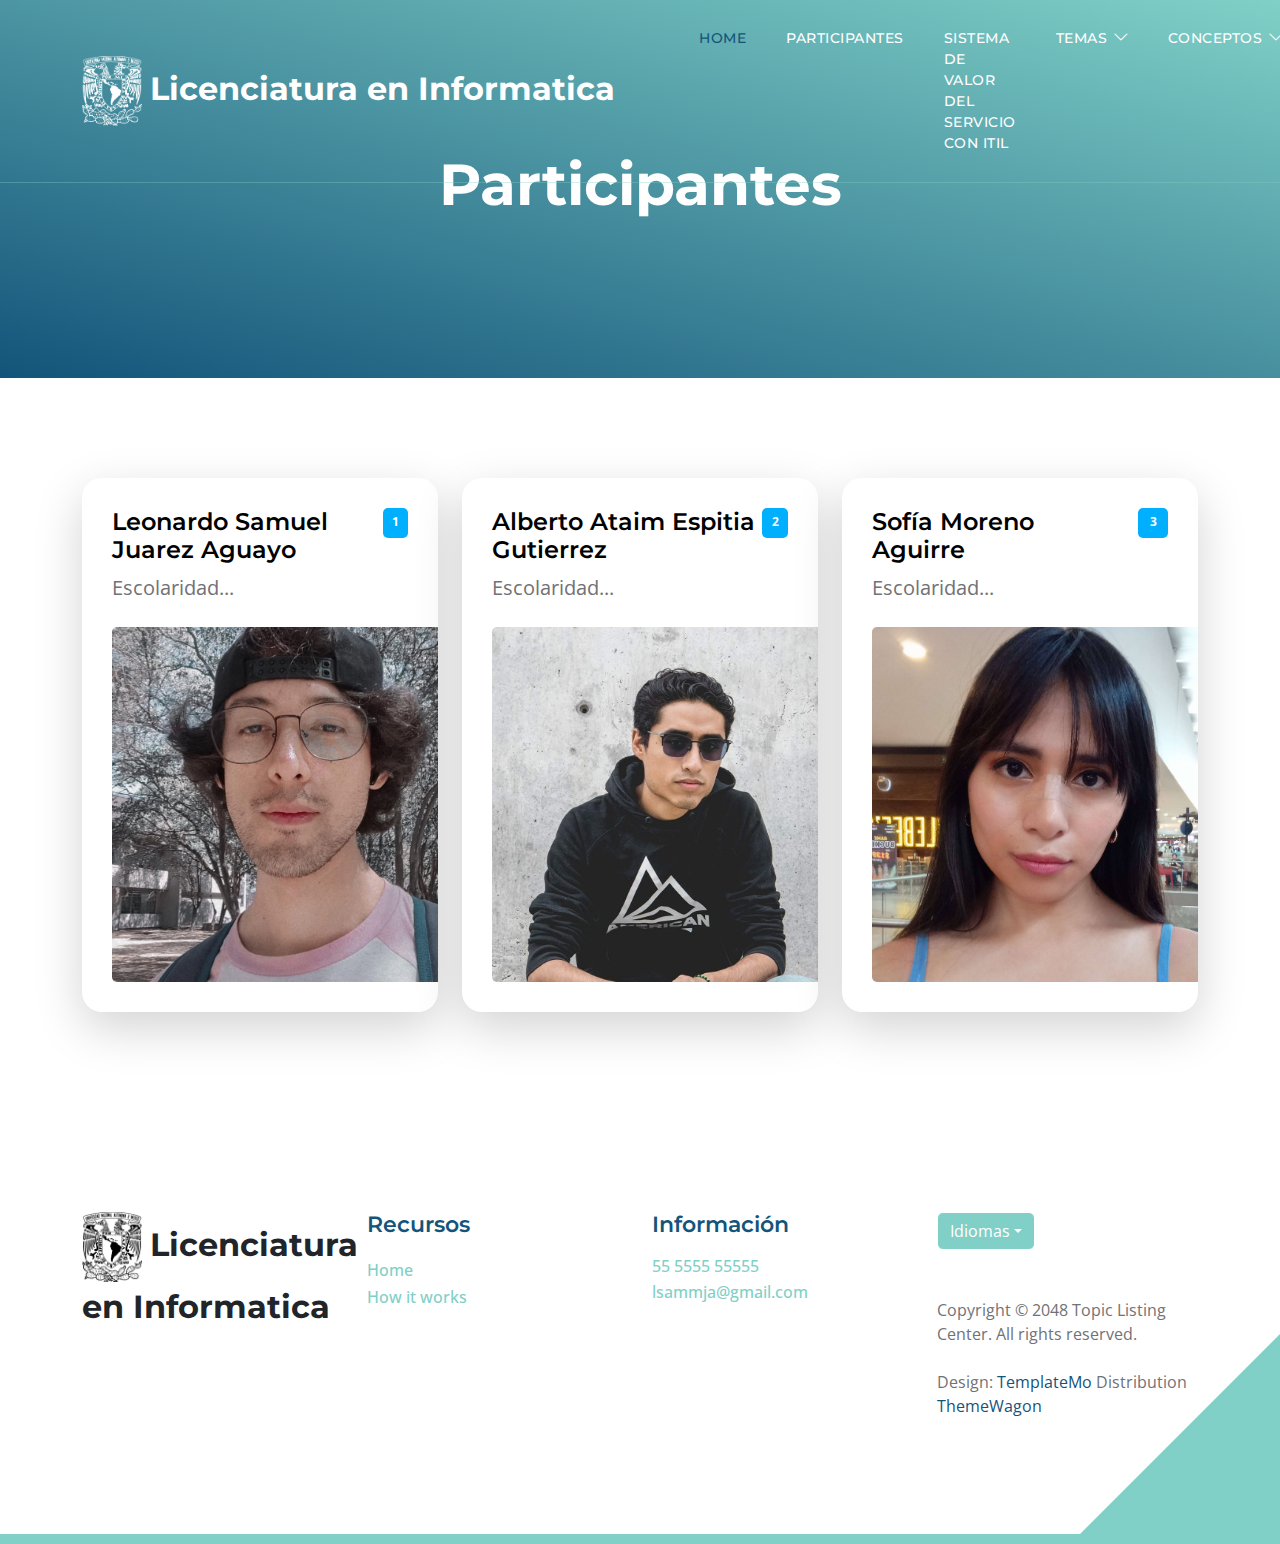
<file: ProyectoFase4/src/index.html>
<!doctype html>
<html lang="es">
    <head>
        <meta charset="utf-8">
        <meta name="viewport" content="width=device-width, initial-scale=1">

        <meta name="description" content="">
        <meta name="author" content="">

        <title>Seminario de Servicios</title>

        <!-- CSS FILES -->        
        <link rel="preconnect" href="https://fonts.googleapis.com">
        
        <link rel="preconnect" href="https://fonts.gstatic.com" crossorigin>

        <link href="https://fonts.googleapis.com/css2?family=Montserrat:wght@500;600;700&family=Open+Sans&display=swap" rel="stylesheet">
                        
        <link href="../css/bootstrap.min.css" rel="stylesheet">

        <link href="../css/bootstrap-icons.css" rel="stylesheet">

        <link href="../css/templatemo-topic-listing.css" rel="stylesheet">      
<!--

TemplateMo 590 topic listing

https://templatemo.com/tm-590-topic-listing

-->
    </head>
    
    <body id="top">

        <main>

            <nav class="navbar navbar-expand-lg">
                <div class="container">
                    <a class="navbar-brand" >
                        <i><img class="logo" src="../img/logo1.png"></i>
                        <span class="colortext-w">Licenciatura en Informatica</span>
                    </a>

                    <div class="d-lg-none ms-auto me-4">
                        <a href="#top" class="navbar-icon bi-person smoothscroll"></a>
                    </div>
    
                    <button class="navbar-toggler" type="button" data-bs-toggle="collapse" data-bs-target="#navbarNav" aria-controls="navbarNav" aria-expanded="false" aria-label="Toggle navigation">
                        <span class="navbar-toggler-icon"></span>
                    </button>
    
                    <div class="collapse navbar-collapse" id="navbarNav">
                        <ul class="navbar-nav ms-lg-5 me-lg-auto">

                            <li class="nav-item">
                                <a class="nav-link click-scroll" href="#section_1">Home</a>
                            </li>

                            <li class="nav-item">
                                <a class="nav-link click-scroll" href="#section_2">Participantes</a>
                            </li>

                            <li class="nav-item">
                                <a class="nav-link" href="../src/SVS.html">Sistema de Valor Del Servicio Con ITIL</a>
                            </li>

                            <li class="nav-item dropdown">
                                <a class="nav-link dropdown-toggle" href="#" id="navbarLightDropdownMenuLink" role="button" data-bs-toggle="dropdown" aria-expanded="false">Temas</a>

                                <ul class="dropdown-menu dropdown-menu-light" aria-labelledby="navbarLightDropdownMenuLink">
                                    <li><a class="dropdown-item" href="#">Valor</a></li>

                                    <li><a class="dropdown-item" href="#">Co creación del valor</a></li>

                                    <li><a class="dropdown-item" href="#">Gestión de servicios</a></li>
                                </ul>
                            </li>

                            <li class="nav-item dropdown">
                                <a class="nav-link dropdown-toggle" href="#" id="navbarLightDropdownMenuLink" role="button" data-bs-toggle="dropdown" aria-expanded="false">Conceptos</a>

                                <ul class="dropdown-menu dropdown-menu-light" aria-labelledby="navbarLightDropdownMenuLink">
                                    <li><a class="dropdown-item" href="#">Organizacion</a></li>

                                    <li><a class="dropdown-item" href="#">Cliente, Usuario Y Patrocinador</a></li>

                                    <li><a class="dropdown-item" href="#">Productos, Servicios y Recursos</a></li>
                                </ul>
                            </li>
                        </ul>
                    </div>
                </div>
            </nav>
            

            <section class="hero-section d-flex justify-content-center align-items-center" id="section_1">
                <div class="container">
                    <div class="row">
                        <div class="col-lg-8 col-12 mx-auto">
                            <h1 class="text-white text-center">Participantes</h1>
                        </div>
                    </div>
                </div>
            </section>

            <section class="explore-section section-padding" id="section_2">

                <div class="container">
                    <div class="row">
                        <div class="col-12">
                            <div class="tab-content" id="myTabContent">
                                <div class="tab-pane fade show active" id="design-tab-pane" role="tabpanel" aria-labelledby="design-tab" tabindex="0">
                                    <div class="row">
                                        <div class="col-lg-4 col-md-6 col-12 mb-4 mb-lg-0">
                                            <div class="custom-block bg-white shadow-lg justify-content-center">
                                                <a href="#">
                                                    <div class="d-flex">
                                                        <div>
                                                            <h5 class="mb-2">Leonardo Samuel Juarez Aguayo</h5>

                                                            <p class="mb-0">Escolaridad...</p>
                                                            <br>
                                                        </div>

                                                        <span class="badge bg-design rounded-pill ms-auto">1</span>
                                                    </div>

                                                    <img src="../img/yo.jfif" class="d-block image-tmn" alt="">
                                                </a>
                                            </div>
                                        </div>

                                        <div class="col-lg-4 col-md-6 col-12 mb-4 mb-lg-0">
                                            <div class="custom-block bg-white shadow-lg justify-content-center">
                                                <a href="#">
                                                    <div class="d-flex">
                                                        <div>
                                                            <h5 class="mb-2">Alberto Ataim Espitia Gutierrez</h5>

                                                                <p class="mb-0">Escolaridad...</p>
                                                                <br>
                                                        </div>

                                                        <span class="badge bg-design rounded-pill ms-auto">2</span>
                                                    </div>

                                                    <img src="../img/Alberto.jpg" class="d-block image-tmn" alt="">
                                                </a>
                                            </div>
                                        </div>

                                        <div class="col-lg-4 col-md-6 col-12">
                                            <div class="custom-block bg-white shadow-lg justify-content-center">
                                                <a href="#">
                                                    <div class="d-flex">
                                                        <div>
                                                            <h5 class="mb-2">Sofía Moreno <br>Aguirre</h5>
                                                                <p class="mb-0">Escolaridad...</p>
                                                                <br>
                                                        </div>
                                                        <span class="badge bg-design rounded-pill ms-auto">3</span>
                                                    </div>
                                                    <img src="../img/Sof.jpg" class="d-block image-tmn" alt="">
                                                </a>
                                            </div>
                                        </div>

                                    </div>
                                </div>
                            </div>
                        </div>
                    </div>
                </div>
            </section>
        </main>

<footer class="site-footer section-padding">
            <div class="container">
                <div class="row">

                    <div class="col-lg-3 col-12 mb-4 pb-2">
                        <a class="navbar-brand mb-2" href="../src/index.html">
                            <i><img class="logo" src="../img/logoN.png"></i>
                            <span class="">Licenciatura<br>en Informatica</span>
                        </a>
                    </div>

                    <div class="col-lg-3 col-md-4 col-6">
                        <h6 class="site-footer-title mb-3">Recursos</h6>

                        <ul class="site-footer-links">
                            <li class="site-footer-link-item">
                                <a href="#" class="site-footer-link">Home</a>
                            </li>

                            <li class="site-footer-link-item">
                                <a href="#" class="site-footer-link">How it works</a>
                            </li>
                        </ul>
                    </div>

                    <div class="col-lg-3 col-md-4 col-6 mb-4 mb-lg-0">
                        <h6 class="site-footer-title mb-3">Información</h6>

                        <p class="text-white d-flex mb-1">
                            <a href="tel: 305-240-9671" class="site-footer-link">
                                55 5555 55555
                            </a>
                        </p>

                        <p class="text-white d-flex">
                            <a href="mailto:info@company.com" class="site-footer-link">
                                lsammja@gmail.com
                            </a>
                        </p>
                    </div>

                    <div class="col-lg-3 col-md-4 col-12 mt-4 mt-lg-0 ms-auto">
                        <div class="dropdown">
                            <button class="btn btn-secondary dropdown-toggle" type="button" data-bs-toggle="dropdown" aria-expanded="false">
                            Idiomas</button>

                            <ul class="dropdown-menu">
                                <li><button class="dropdown-item" type="button">Español</button></li>

                                <li><button class="dropdown-item" type="button">Ingles</button></li>
                            </ul>
                        </div>

                        <p class="copyright-text mt-lg-5 mt-4">Copyright © 2048 Topic Listing Center. All rights reserved.
                        <br><br>Design: <a rel="nofollow" href="https://templatemo.com" target="_blank">TemplateMo</a> Distribution <a href="https://themewagon.com">ThemeWagon</a></p>
                        
                    </div>

                </div>
            </div>
        </footer>


        <!-- JAVASCRIPT FILES -->
        <script src="../js/jquery.min.js"></script>
        <script src="../js/bootstrap.bundle.min.js"></script>
        <script src="../js/jquery.sticky.js"></script>
        <script src="../js/click-scroll.js"></script>
        <script src="../js/custom.js"></script>

    </body>
</html>
</file>
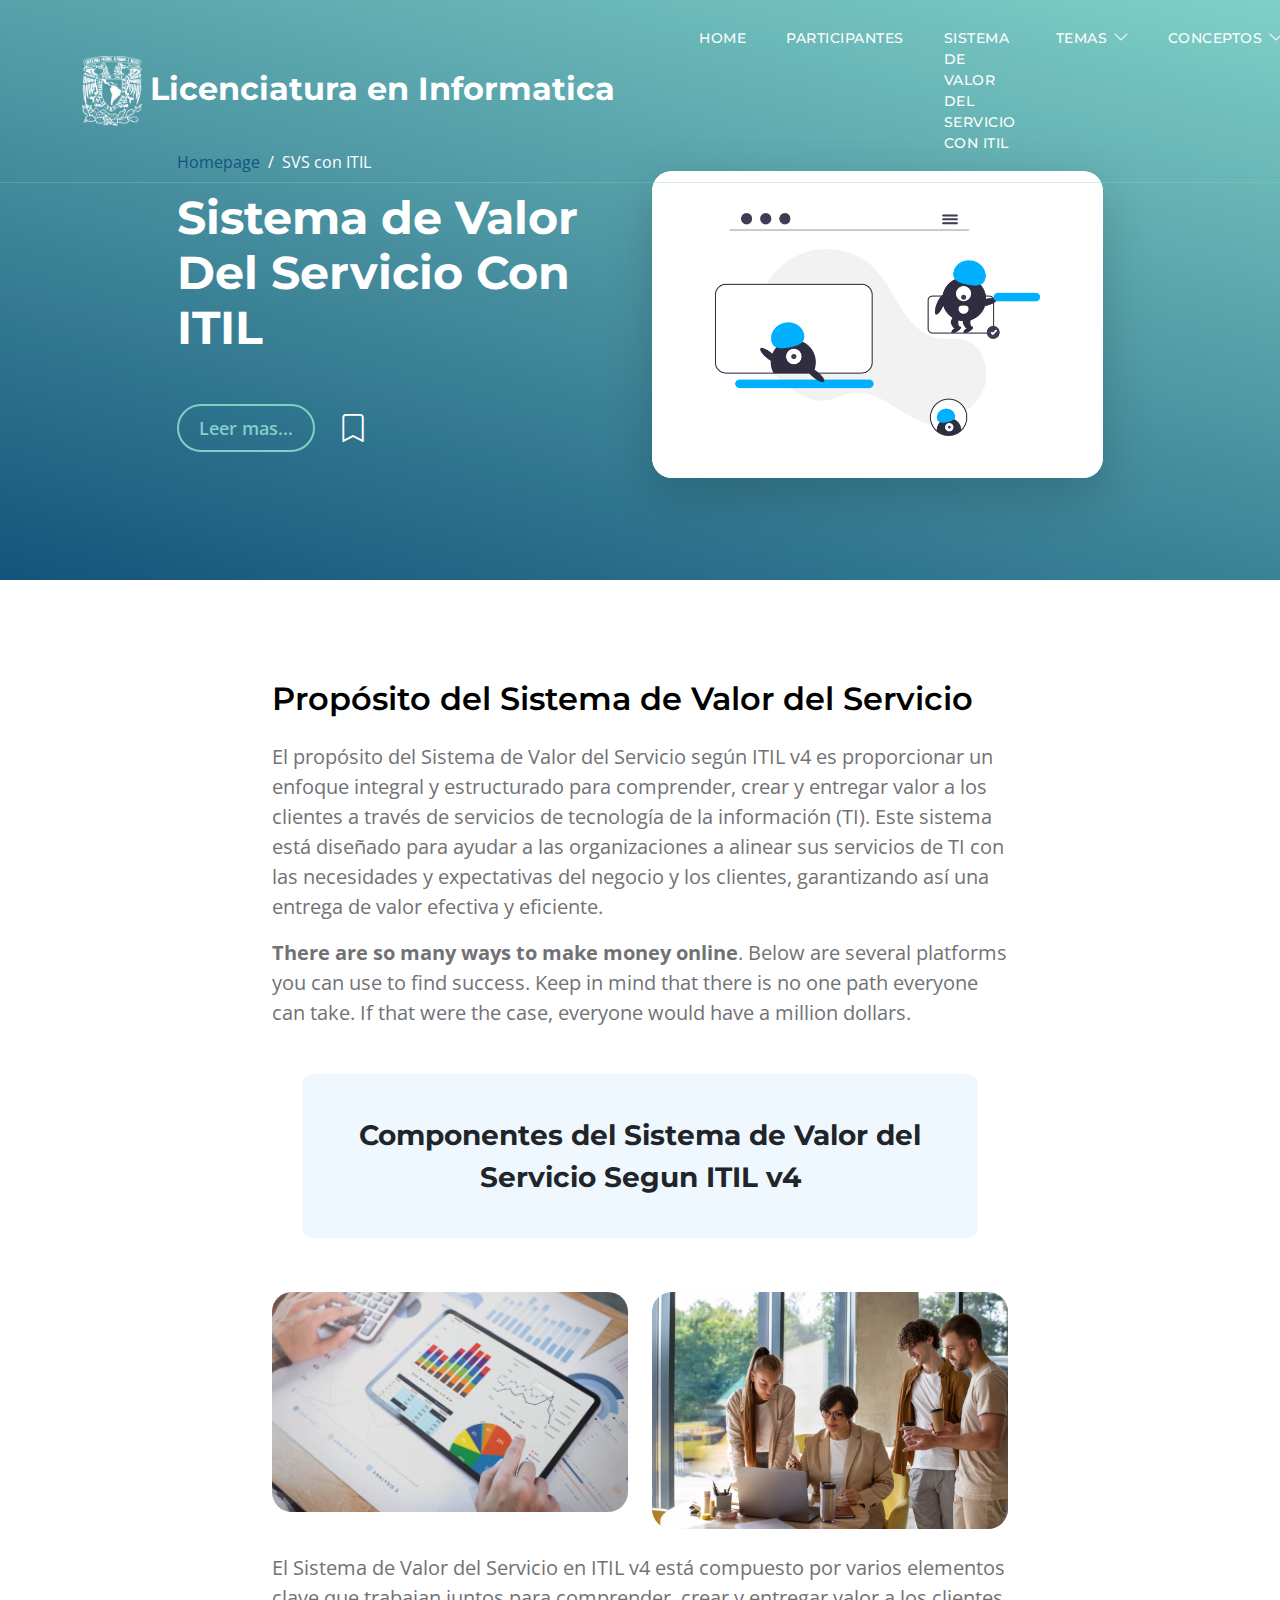
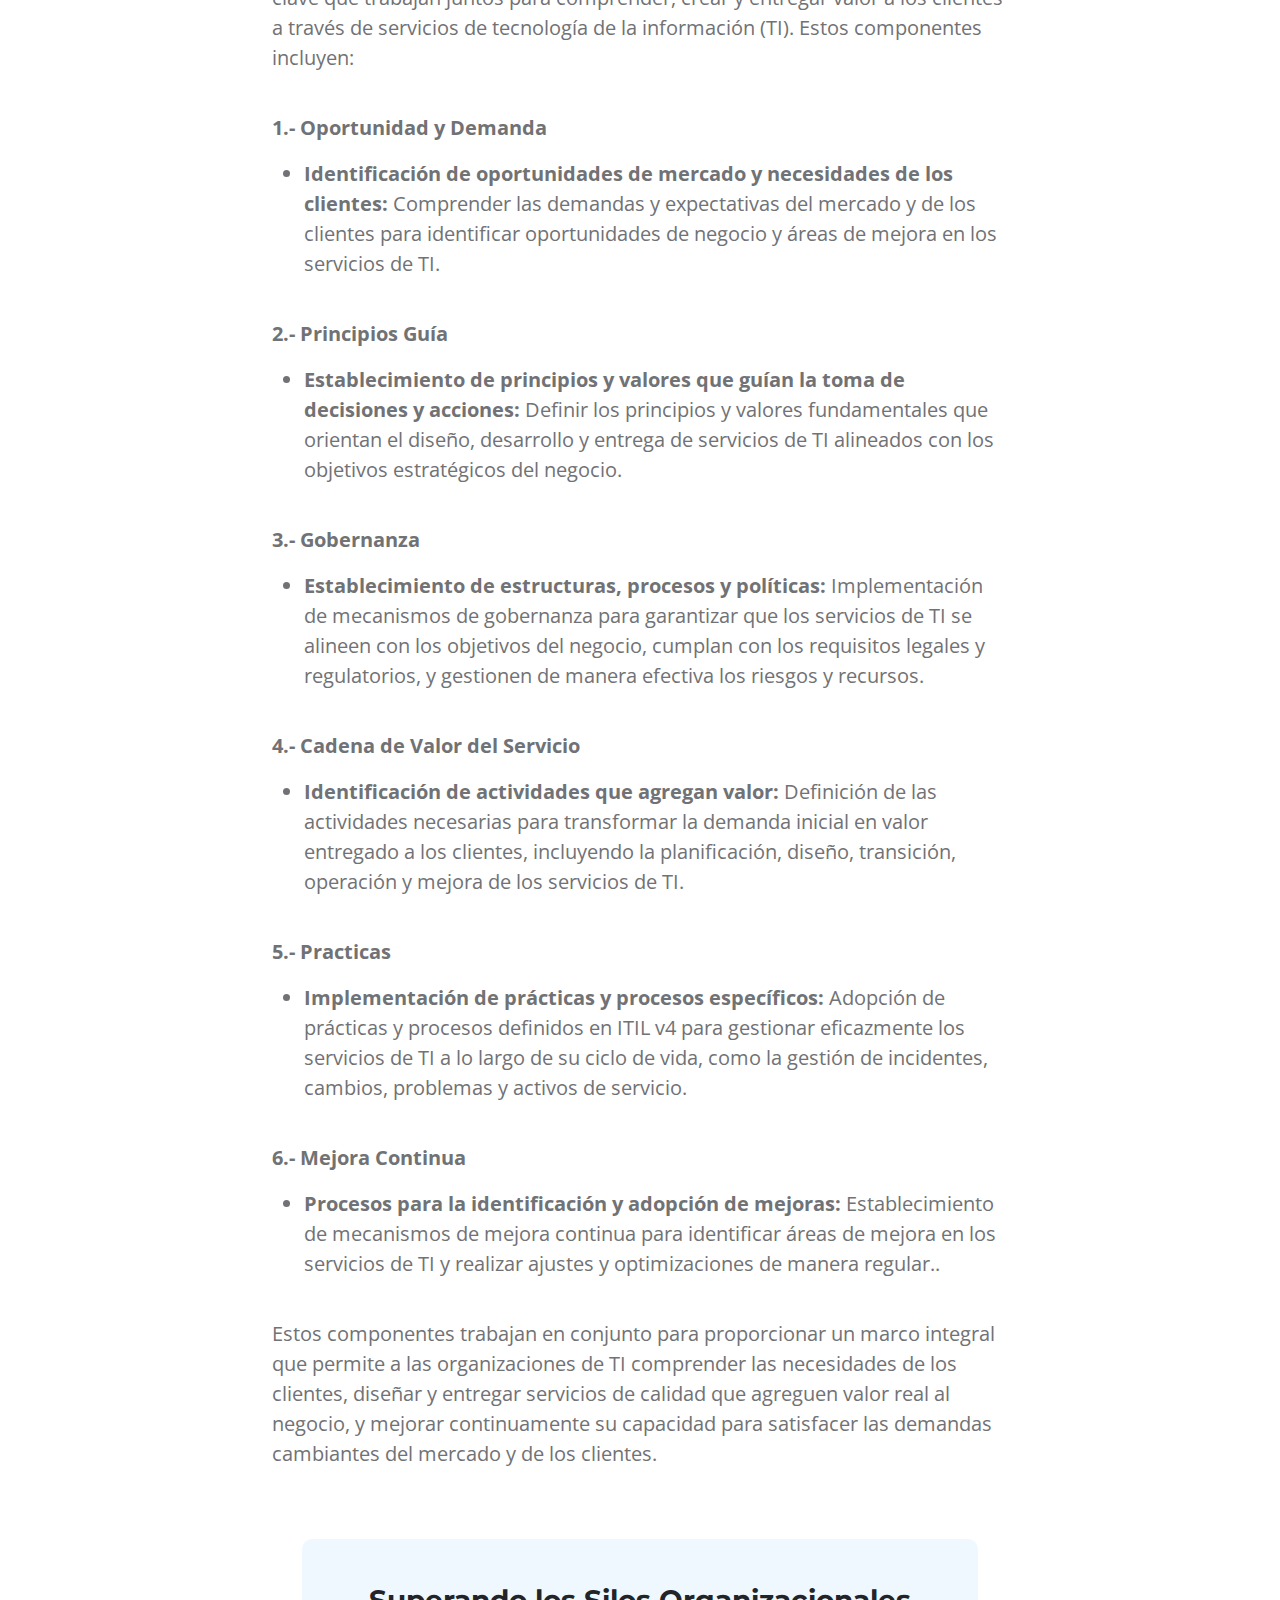
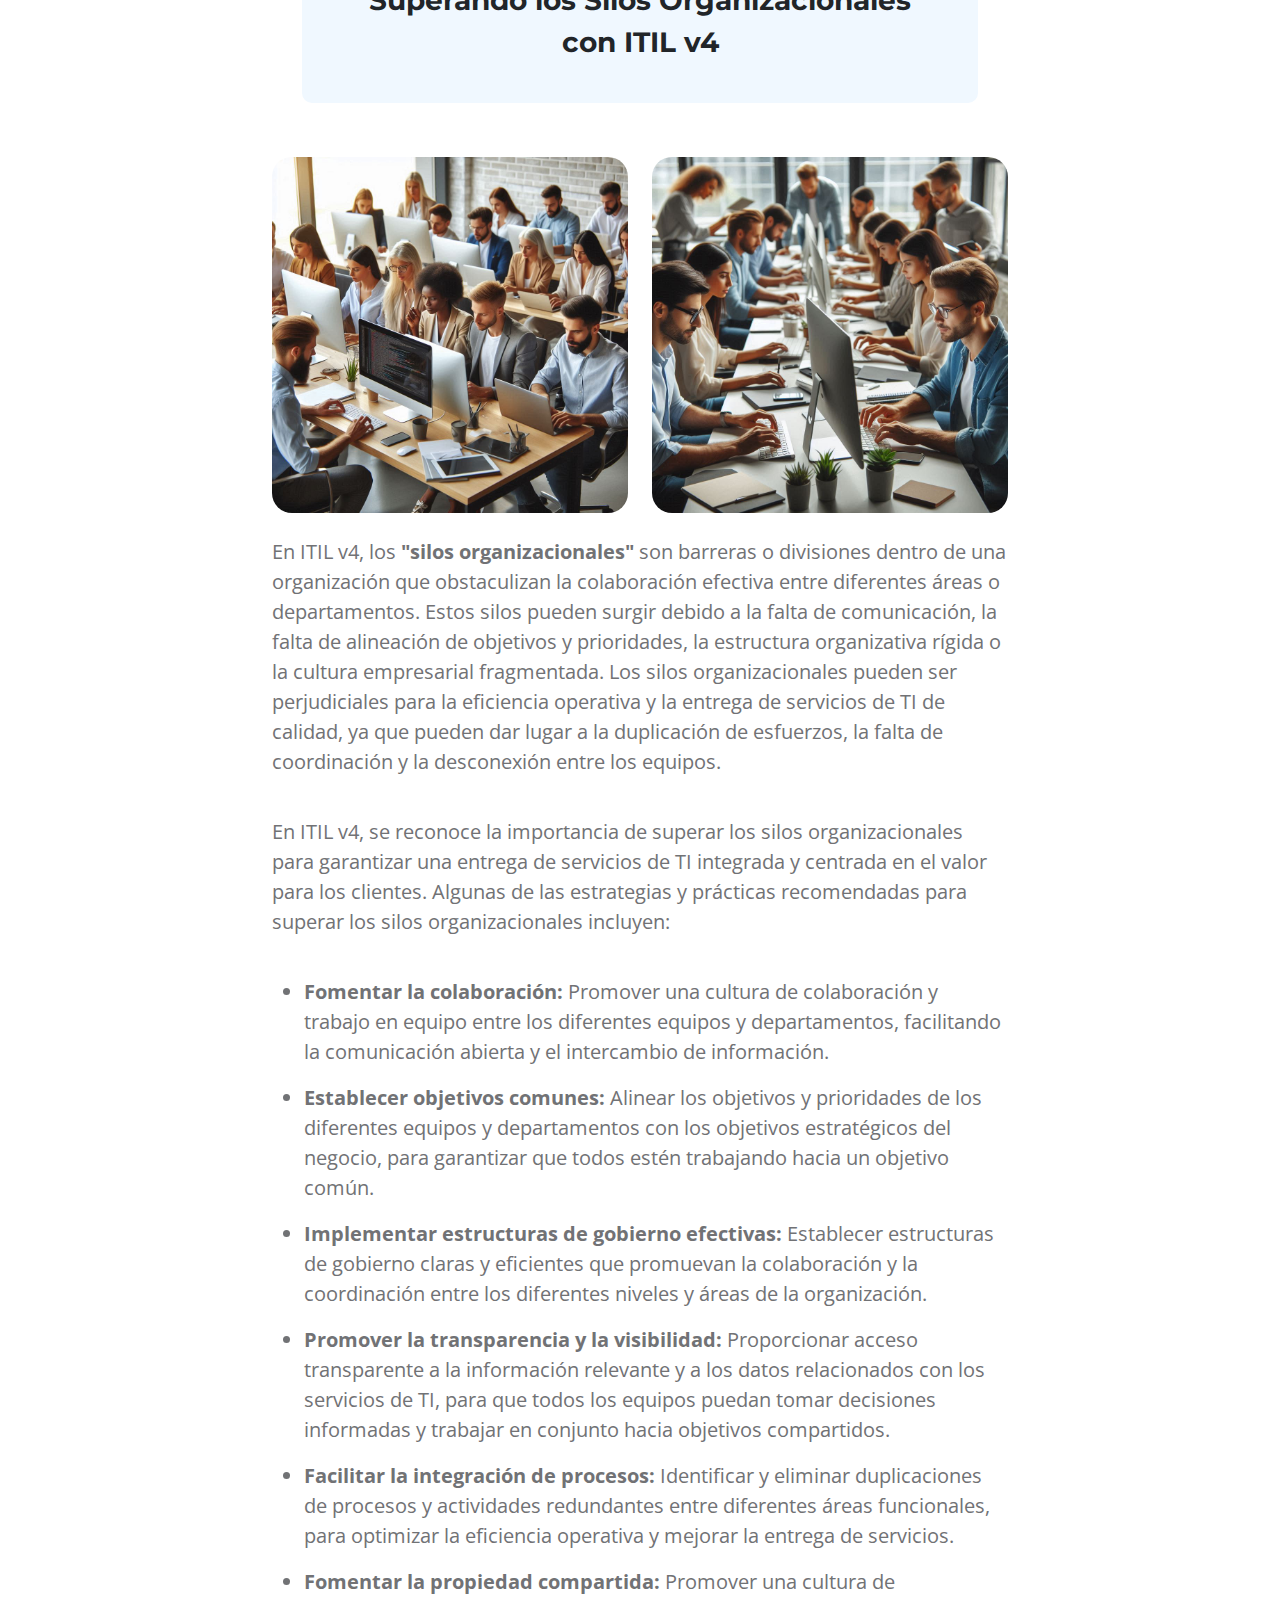
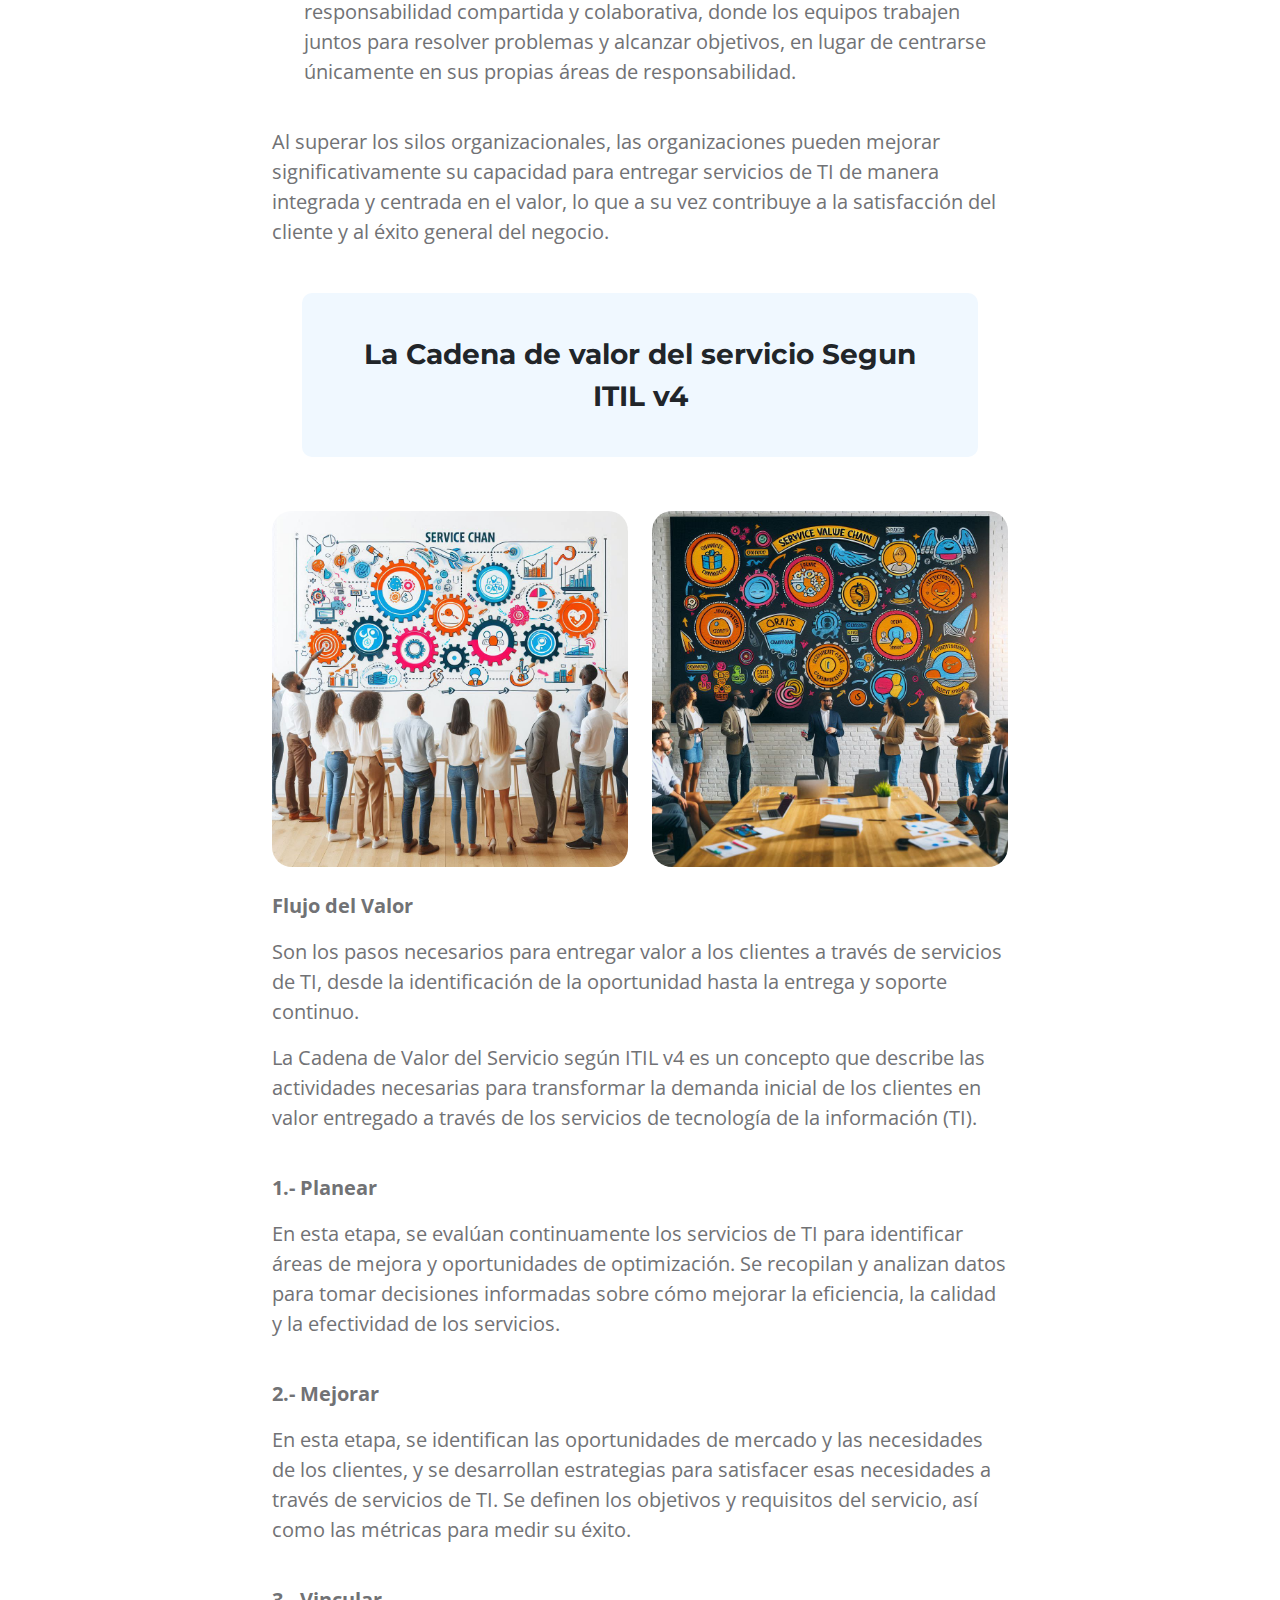
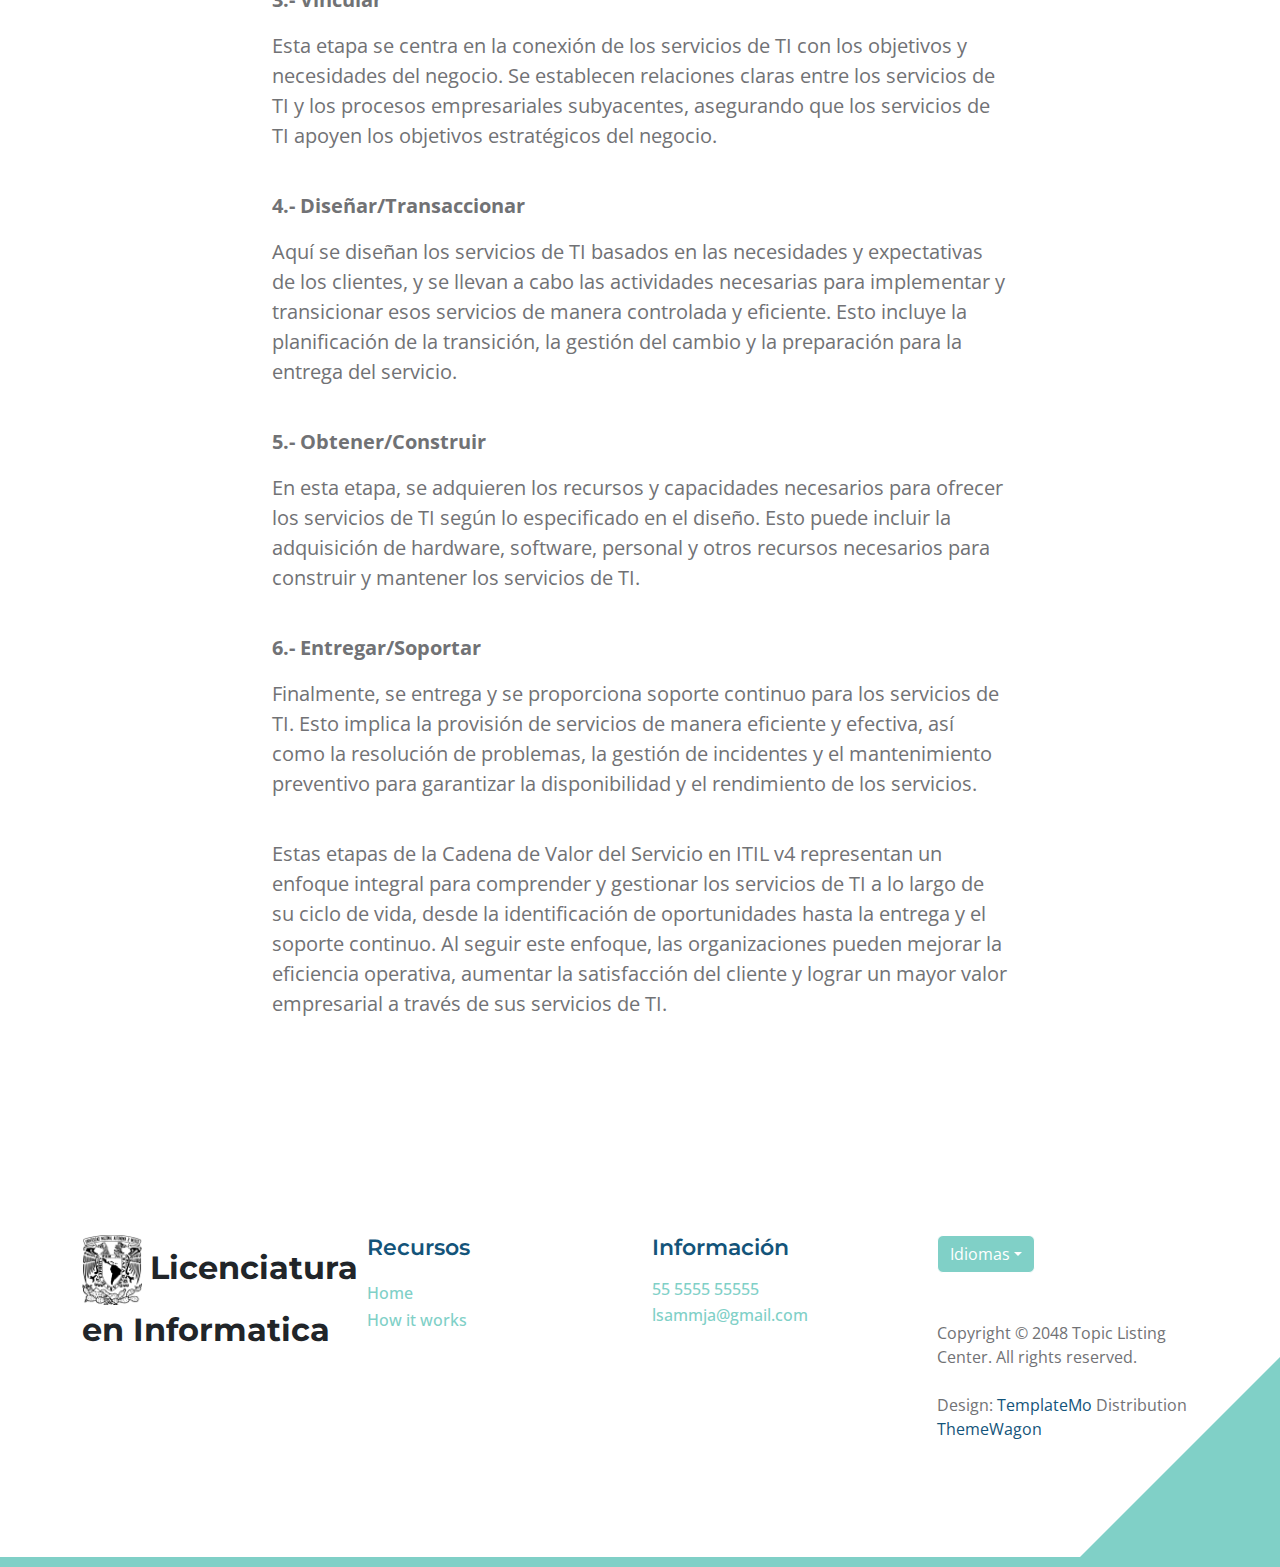
<file: ProyectoFase4/src/SVS.html>
<!doctype html>
<html lang="es">
    <head>
        <meta charset="utf-8">
        <meta name="viewport" content="width=device-width, initial-scale=1">

        <meta name="description" content="">
        <meta name="author" content="">

        <title>Svs con ITIL</title>

        <!-- CSS FILES -->        
        <link rel="preconnect" href="https://fonts.googleapis.com">
        
        <link rel="preconnect" href="https://fonts.gstatic.com" crossorigin>

        <link href="https://fonts.googleapis.com/css2?family=Montserrat:wght@500;600;700&family=Open+Sans&display=swap" rel="stylesheet">
                        
        <link href="../css/bootstrap.min.css" rel="stylesheet">

        <link href="../css/bootstrap-icons.css" rel="stylesheet">

        <link href="../css/templatemo-topic-listing.css" rel="stylesheet">      
<!--

TemplateMo 590 topic listing

https://templatemo.com/tm-590-topic-listing

-->
    </head>
    
    <body id="top">

        <main>

            <nav class="navbar navbar-expand-lg">
                <div class="container">
                    <a class="navbar-brand" >
                        <i><img class="logo" src="../img/logo1.png"></i>
                        <span class="colortext-w">Licenciatura en Informatica</span>
                    </a>

                    <div class="d-lg-none ms-auto me-4">
                        <a href="#top" class="navbar-icon bi-person smoothscroll"></a>
                    </div>
    
                    <button class="navbar-toggler" type="button" data-bs-toggle="collapse" data-bs-target="#navbarNav" aria-controls="navbarNav" aria-expanded="false" aria-label="Toggle navigation">
                        <span class="navbar-toggler-icon"></span>
                    </button>
    
                    <div class="collapse navbar-collapse" id="navbarNav">
                        <ul class="navbar-nav ms-lg-5 me-lg-auto">

                            <li class="nav-item">
                                <a class="nav-link click-scroll" href="../src/index.html">Home</a>
                            </li>

                            <li class="nav-item">
                                <a class="nav-link click-scroll" href="../src/index.html#section_2">Participantes</a>
                            </li>

                            <li class="nav-item">
                                <a class="nav-link" href="../src/SVS.html">Sistema de Valor Del Servicio Con ITIL</a>
                            </li>

                            <li class="nav-item dropdown">
                                <a class="nav-link dropdown-toggle" href="#" id="navbarLightDropdownMenuLink" role="button" data-bs-toggle="dropdown" aria-expanded="false">Temas</a>

                                <ul class="dropdown-menu dropdown-menu-light" aria-labelledby="navbarLightDropdownMenuLink">
                                    <li><a class="dropdown-item" href="#">Valor</a></li>

                                    <li><a class="dropdown-item" href="#">Co creación del valor</a></li>

                                    <li><a class="dropdown-item" href="#">Gestión de servicios</a></li>
                                </ul>
                            </li>

                            <li class="nav-item dropdown">
                                <a class="nav-link dropdown-toggle" href="#" id="navbarLightDropdownMenuLink" role="button" data-bs-toggle="dropdown" aria-expanded="false">Conceptos</a>

                                <ul class="dropdown-menu dropdown-menu-light" aria-labelledby="navbarLightDropdownMenuLink">
                                    <li><a class="dropdown-item" href="#">Organizacion</a></li>

                                    <li><a class="dropdown-item" href="#">Cliente, Usuario Y Patrocinador</a></li>

                                    <li><a class="dropdown-item" href="#">Productos, Servicios y Recursos</a></li>
                                </ul>
                            </li>
                        </ul>
                    </div>
                </div>
            </nav>
            

            <header class="site-header d-flex flex-column justify-content-center align-items-center">
                <div class="container">
                    <div class="row justify-content-center align-items-center">

                        <div class="col-lg-5 col-12 mb-5">
                            <nav aria-label="breadcrumb">
                                <ol class="breadcrumb">
                                    <li class="breadcrumb-item"><a href="index.html">Homepage</a></li>

                                    <li class="breadcrumb-item active" aria-current="page">SVS con ITIL</li>
                                </ol>
                            </nav>

                            <h2 class="text-white">Sistema de Valor<br>Del Servicio Con ITIL</h2>

                            <div class="d-flex align-items-center mt-5">
                                <a href="#topics-detail" class="btn custom-btn custom-border-btn smoothscroll me-4">Leer mas...</a>

                                <a href="#top" class="custom-icon bi-bookmark smoothscroll"></a>
                            </div>
                        </div>

                        <div class="col-lg-5 col-12">
                            <div class="topics-detail-block bg-white shadow-lg">
                                <img src="../img/topics/undraw_Remote_design_team_re_urdx.png" class="topics-detail-block-image img-fluid">
                            </div>
                        </div>

                    </div>
                </div>
            </header>


            <section class="topics-detail-section section-padding" id="topics-detail">
                <div class="container">
                    <div class="row">

                        <div class="col-lg-8 col-12 m-auto">
                            <h3 class="mb-4">Propósito del Sistema de Valor del Servicio</h3>

                            <p>El propósito del Sistema de Valor del Servicio según ITIL v4 es proporcionar un enfoque integral y estructurado para comprender, crear y entregar valor a los clientes a través de servicios de tecnología de la información (TI). Este sistema está diseñado para ayudar a las organizaciones a alinear sus servicios de TI con las necesidades y expectativas del negocio y los clientes, garantizando así una entrega de valor efectiva y eficiente.

                            </p>

                            <p><strong>There are so many ways to make money online</strong>. Below are several platforms you can use to find success. Keep in mind that there is no one path everyone can take. If that were the case, everyone would have a million dollars.</p>

                            <blockquote>
                                Componentes del Sistema de Valor del Servicio Segun ITIL v4
                            </blockquote>

                            <div class="row my-4">
                                <div class="col-lg-6 col-md-6 col-12">
                                    <img src="../img/businesswoman-using-tablet-analysis.jpg" class="topics-detail-block-image img-fluid">
                                </div>

                                <div class="col-lg-6 col-md-6 col-12 mt-4 mt-lg-0 mt-md-0">
                                    <img src="../img/colleagues-working-cozy-office-medium-shot.jpg" class="topics-detail-block-image img-fluid">
                                </div>
                            </div>

                            <p>El Sistema de Valor del Servicio en ITIL v4 está compuesto por varios elementos clave que trabajan juntos para comprender, crear y entregar valor a los clientes a través de servicios de tecnología de la información (TI). Estos componentes incluyen:</p>
                            <br>
                            <p><Strong>1.- Oportunidad y Demanda</Strong></p>
                            <ul>
                                <li><strong>Identificación de oportunidades de mercado y necesidades de los clientes:</strong> Comprender las demandas y expectativas del mercado y de los clientes para identificar oportunidades de negocio y áreas de mejora en los servicios de TI.</li>
                            </ul>
                            <br>
                            <p><Strong>2.- Principios Guía</Strong></p>
                            <ul>
                                <li><strong>Establecimiento de principios y valores que guían la toma de decisiones y acciones:</strong> Definir los principios y valores fundamentales que orientan el diseño, desarrollo y entrega de servicios de TI alineados con los objetivos estratégicos del negocio.</li>
                            </ul>
                            <br>
                            <p><Strong>3.- Gobernanza</Strong></p>
                            <ul>
                                <li><strong>Establecimiento de estructuras, procesos y políticas:</strong> Implementación de mecanismos de gobernanza para garantizar que los servicios de TI se alineen con los objetivos del negocio, cumplan con los requisitos legales y regulatorios, y gestionen de manera efectiva los riesgos y recursos.</li>
                            </ul>
                            <br>
                            <p><Strong>4.- Cadena de Valor del Servicio</Strong></p>
                            <ul>
                                <li><strong>Identificación de actividades que agregan valor:</strong> Definición de las actividades necesarias para transformar la demanda inicial en valor entregado a los clientes, incluyendo la planificación, diseño, transición, operación y mejora de los servicios de TI.</li>
                            </ul>
                            <br>
                            <p><Strong>5.- Practicas</Strong></p>
                            <ul>
                                <li><strong>Implementación de prácticas y procesos específicos:</strong> Adopción de prácticas y procesos definidos en ITIL v4 para gestionar eficazmente los servicios de TI a lo largo de su ciclo de vida, como la gestión de incidentes, cambios, problemas y activos de servicio.</li>
                            </ul>
                            <br>
                            <p><Strong>6.- Mejora Continua</Strong></p>
                            <ul>
                                <li><strong>Procesos para la identificación y adopción de mejoras:</strong> Establecimiento de mecanismos de mejora continua para identificar áreas de mejora en los servicios de TI y realizar ajustes y optimizaciones de manera regular..</li>
                            </ul>
                            <br>
                            <p>Estos componentes trabajan en conjunto para proporcionar un marco integral que permite a las organizaciones de TI comprender las necesidades de los clientes, diseñar y entregar servicios de calidad que agreguen valor real al negocio, y mejorar continuamente su capacidad para satisfacer las demandas cambiantes del mercado y de los clientes.</p>
                            <br>
                            <blockquote>
                                Superando los Silos Organizacionales con ITIL v4
                            </blockquote>

                            <div class="row my-4">
                                <div class="col-lg-6 col-md-6 col-12">
                                    <img src="../img/svs1.jfif" class="topics-detail-block-image img-fluid">
                                </div>

                                <div class="col-lg-6 col-md-6 col-12 mt-4 mt-lg-0 mt-md-0">
                                    <img src="../img/svs2.jfif" class="topics-detail-block-image img-fluid">
                                </div>
                            </div>

                            <p>En ITIL v4, los <strong>"silos organizacionales"</strong> son barreras o divisiones dentro de una organización que obstaculizan la colaboración efectiva entre diferentes áreas o departamentos. Estos silos pueden surgir debido a la falta de comunicación, la falta de alineación de objetivos y prioridades, la estructura organizativa rígida o la cultura empresarial fragmentada. Los silos organizacionales pueden ser perjudiciales para la eficiencia operativa y la entrega de servicios de TI de calidad, ya que pueden dar lugar a la duplicación de esfuerzos, la falta de coordinación y la desconexión entre los equipos.</p>
                            <br>
                            <p>En ITIL v4, se reconoce la importancia de superar los silos organizacionales para garantizar una entrega de servicios de TI integrada y centrada en el valor para los clientes. Algunas de las estrategias y prácticas recomendadas para superar los silos organizacionales incluyen:</p>
                            <br>
                            <ul>
                                <li><strong>Fomentar la colaboración:</strong> Promover una cultura de colaboración y trabajo en equipo entre los diferentes equipos y departamentos, facilitando la comunicación abierta y el intercambio de información.</li>
                            </ul>

                            <ul>
                                <li><strong>Establecer objetivos comunes:</strong> Alinear los objetivos y prioridades de los diferentes equipos y departamentos con los objetivos estratégicos del negocio, para garantizar que todos estén trabajando hacia un objetivo común.</li>
                            </ul>

                            <ul>
                                <li><strong>Implementar estructuras de gobierno efectivas:</strong> Establecer estructuras de gobierno claras y eficientes que promuevan la colaboración y la coordinación entre los diferentes niveles y áreas de la organización.</li>
                            </ul>

                            <ul>
                                <li><strong>Promover la transparencia y la visibilidad:</strong> Proporcionar acceso transparente a la información relevante y a los datos relacionados con los servicios de TI, para que todos los equipos puedan tomar decisiones informadas y trabajar en conjunto hacia objetivos compartidos.</li>
                            </ul>

                            <ul>
                                <li><strong>Facilitar la integración de procesos:</strong> Identificar y eliminar duplicaciones de procesos y actividades redundantes entre diferentes áreas funcionales, para optimizar la eficiencia operativa y mejorar la entrega de servicios.</li>
                            </ul>

                            <ul>
                                <li><strong>Fomentar la propiedad compartida:</strong> Promover una cultura de responsabilidad compartida y colaborativa, donde los equipos trabajen juntos para resolver problemas y alcanzar objetivos, en lugar de centrarse únicamente en sus propias áreas de responsabilidad.</li>
                            </ul>
                            <br>
                            <p>Al superar los silos organizacionales, las organizaciones pueden mejorar significativamente su capacidad para entregar servicios de TI de manera integrada y centrada en el valor, lo que a su vez contribuye a la satisfacción del cliente y al éxito general del negocio.</p>

                            <blockquote>
                                La Cadena de valor del servicio Segun ITIL v4
                            </blockquote>

                            <div class="row my-4">
                                <div class="col-lg-6 col-md-6 col-12">
                                    <img src="../img/svs3.jfif" class="topics-detail-block-image img-fluid">
                                </div>

                                <div class="col-lg-6 col-md-6 col-12 mt-4 mt-lg-0 mt-md-0">
                                    <img src="../img/svs4.jfif" class="topics-detail-block-image img-fluid">
                                </div>
                            </div>
                            <p><strong>Flujo del Valor</strong></p>
                            <p>Son los pasos necesarios para entregar valor a los clientes a través de servicios de TI, desde la identificación de la oportunidad hasta la entrega y soporte continuo.
                            </p>
                            <p>La Cadena de Valor del Servicio según ITIL v4 es un concepto que describe las actividades necesarias para transformar la demanda inicial de los clientes en valor entregado a través de los servicios de tecnología de la información (TI).</p>
                            <br>
                            <p><strong>1.- Planear</strong></p>
                            <p>En esta etapa, se evalúan continuamente los servicios de TI para identificar áreas de mejora y oportunidades de optimización. Se recopilan y analizan datos para tomar decisiones informadas sobre cómo mejorar la eficiencia, la calidad y la efectividad de los servicios.
                            </p>
                            <br>
                            <p><strong>2.- Mejorar</strong></p>
                            <p>En esta etapa, se identifican las oportunidades de mercado y las necesidades de los clientes, y se desarrollan estrategias para satisfacer esas necesidades a través de servicios de TI. Se definen los objetivos y requisitos del servicio, así como las métricas para medir su éxito.
                            </p>
                            <br>
                            <p><strong>3.- Vincular</strong></p>
                            <p>Esta etapa se centra en la conexión de los servicios de TI con los objetivos y necesidades del negocio. Se establecen relaciones claras entre los servicios de TI y los procesos empresariales subyacentes, asegurando que los servicios de TI apoyen los objetivos estratégicos del negocio.
                            </p>
                            <br>
                            <p><strong>4.- Diseñar/Transaccionar</strong></p>
                            <p>Aquí se diseñan los servicios de TI basados en las necesidades y expectativas de los clientes, y se llevan a cabo las actividades necesarias para implementar y transicionar esos servicios de manera controlada y eficiente. Esto incluye la planificación de la transición, la gestión del cambio y la preparación para la entrega del servicio.
                            </p>
                            <br>
                            <p><strong>5.- Obtener/Construir</strong></p>
                            <p>En esta etapa, se adquieren los recursos y capacidades necesarios para ofrecer los servicios de TI según lo especificado en el diseño. Esto puede incluir la adquisición de hardware, software, personal y otros recursos necesarios para construir y mantener los servicios de TI.
                            </p>
                            <br>
                            <p><strong>6.- Entregar/Soportar</strong></p>
                            <p>Finalmente, se entrega y se proporciona soporte continuo para los servicios de TI. Esto implica la provisión de servicios de manera eficiente y efectiva, así como la resolución de problemas, la gestión de incidentes y el mantenimiento preventivo para garantizar la disponibilidad y el rendimiento de los servicios.
                            </p>
                            <br>
                            <p>Estas etapas de la Cadena de Valor del Servicio en ITIL v4 representan un enfoque integral para comprender y gestionar los servicios de TI a lo largo de su ciclo de vida, desde la identificación de oportunidades hasta la entrega y el soporte continuo. Al seguir este enfoque, las organizaciones pueden mejorar la eficiencia operativa, aumentar la satisfacción del cliente y lograr un mayor valor empresarial a través de sus servicios de TI.</p>
                            

                            
                            
                        </div>
                    </div>
                </div>
                


            </section>
        </main>
		
        <footer class="site-footer section-padding">
            <div class="container">
                <div class="row">

                    <div class="col-lg-3 col-12 mb-4 pb-2">
                        <a class="navbar-brand mb-2" href="index.html">
                            <i><img class="logo" src="../img/logoN.png"></i>
                            <span class="">Licenciatura<br>en Informatica</span>
                        </a>
                    </div>

                    <div class="col-lg-3 col-md-4 col-6">
                        <h6 class="site-footer-title mb-3">Recursos</h6>

                        <ul class="site-footer-links">
                            <li class="site-footer-link-item">
                                <a href="#" class="site-footer-link">Home</a>
                            </li>

                            <li class="site-footer-link-item">
                                <a href="#" class="site-footer-link">How it works</a>
                            </li>
                        </ul>
                    </div>

                    <div class="col-lg-3 col-md-4 col-6 mb-4 mb-lg-0">
                        <h6 class="site-footer-title mb-3">Información</h6>

                        <p class="text-white d-flex mb-1">
                            <a href="tel: 305-240-9671" class="site-footer-link">
                                55 5555 55555
                            </a>
                        </p>

                        <p class="text-white d-flex">
                            <a href="mailto:info@company.com" class="site-footer-link">
                                lsammja@gmail.com
                            </a>
                        </p>
                    </div>

                    <div class="col-lg-3 col-md-4 col-12 mt-4 mt-lg-0 ms-auto">
                        <div class="dropdown">
                            <button class="btn btn-secondary dropdown-toggle" type="button" data-bs-toggle="dropdown" aria-expanded="false">
                            Idiomas</button>

                            <ul class="dropdown-menu">
                                <li><button class="dropdown-item" type="button">Español</button></li>

                                <li><button class="dropdown-item" type="button">Ingles</button></li>
                            </ul>
                        </div>

                        <p class="copyright-text mt-lg-5 mt-4">Copyright © 2048 Topic Listing Center. All rights reserved.
                        <br><br>Design: <a rel="nofollow" href="https://templatemo.com" target="_blank">TemplateMo</a> Distribution <a href="https://themewagon.com">ThemeWagon</a></p>
                        
                    </div>

                </div>
            </div>
        </footer>

        <!-- JAVASCRIPT FILES -->
        <script src="../js/jquery.min.js"></script>
        <script src="../js/bootstrap.bundle.min.js"></script>
        <script src="../js/jquery.sticky.js"></script>
        <script src="../js/custom.js"></script>

    </body>
</html>
</file>
<file: ProyectoFase4/css/templatemo-topic-listing.css>
/*

TemplateMo 590 topic listing

https://templatemo.com/tm-590-topic-listing

*/

/*---------------------------------------
  CUSTOM PROPERTIES ( VARIABLES )             
-----------------------------------------*/
:root {
  --white-color:                  #ffffff;
  --primary-color:                #13547a;
  --secondary-color:              #80d0c7;
  --section-bg-color:             #f0f8ff;
  --custom-btn-bg-color:          #80d0c7;
  --custom-btn-bg-hover-color:    #13547a;
  --dark-color:                   #000000;
  --p-color:                      #717275;
  --border-color:                 #7fffd4;
  --link-hover-color:             #13547a;

  --body-font-family:             'Open Sans', sans-serif;
  --title-font-family:            'Montserrat', sans-serif;

  --h1-font-size:                 58px;
  --h2-font-size:                 46px;
  --h3-font-size:                 32px;
  --h4-font-size:                 28px;
  --h5-font-size:                 24px;
  --h6-font-size:                 22px;
  --p-font-size:                  20px;
  --menu-font-size:               14px;
  --btn-font-size:                18px;
  --copyright-font-size:          16px;

  --border-radius-large:          100px;
  --border-radius-medium:         20px;
  --border-radius-small:          10px;

  --font-weight-normal:           400;
  --font-weight-medium:           500;
  --font-weight-semibold:         600;
  --font-weight-bold:             700;
}

body {
  background-color: var(--white-color);
  font-family: var(--body-font-family); 
}


/*---------------------------------------
  TYPOGRAPHY               
-----------------------------------------*/

h2,
h3,
h4,
h5,
h6 {
  color: var(--dark-color);
}

h1,
h2,
h3,
h4,
h5,
h6 {
  font-family: var(--title-font-family); 
  font-weight: var(--font-weight-semibold);
}

h1 {
  font-size: var(--h1-font-size);
  font-weight: var(--font-weight-bold);
}

h2 {
  font-size: var(--h2-font-size);
  font-weight: var(--font-weight-bold);
}

h3 {
  font-size: var(--h3-font-size);
}

h4 {
  font-size: var(--h4-font-size);
}

h5 {
  font-size: var(--h5-font-size);
}

h6 {
  color: var(--primary-color);
  font-size: var(--h6-font-size);
}

p {
  color: var(--p-color);
  font-size: var(--p-font-size);
  font-weight: var(--font-weight-normal);
}

ul li {
  color: var(--p-color);
  font-size: var(--p-font-size);
  font-weight: var(--font-weight-normal);
}

a, 
button {
  touch-action: manipulation;
  transition: all 0.3s;
}

a {
  display: inline-block;
  color: var(--primary-color);
  text-decoration: none;
}

a:hover {
  color: var(--link-hover-color);
}

b,
strong {
  font-weight: var(--font-weight-bold);
}


/*---------------------------------------
  SECTION               
-----------------------------------------*/
.section-padding {
  padding-top: 100px;
  padding-bottom: 100px;
}

.section-bg {
  background-color: var(--section-bg-color);
}

.section-overlay {
  background-image: linear-gradient(15deg, #13547a 0%, #80d0c7 100%);
  position: absolute;
  top: 0;
  left: 0;
  pointer-events: none;
  width: 100%;
  height: 100%;
  opacity: 0.85;
}

.section-overlay + .container {
  position: relative;
}

.tab-content {
  background-color: var(--white-color);
  border-radius: var(--border-radius-medium);
}

.nav-tabs {
  border-bottom: 1px solid #ecf3f2;
  margin-bottom: 40px;
  justify-content: center;
}

.nav-tabs .nav-link {
  border-radius: 0;
  border-top: 0;
  border-right: 0;
  border-left: 0;
  color: var(--p-color);
  font-family: var(--title-font-family);
  font-size: var(--btn-font-size);
  font-weight: var(--font-weight-medium);
  padding: 15px 25px;
  transition: all 0.3s;
}

.nav-tabs .nav-link:first-child {
  margin-right: 20px;
}

.nav-tabs .nav-item.show .nav-link, 
.nav-tabs .nav-link.active,
.nav-tabs .nav-link:focus, 
.nav-tabs .nav-link:hover {
  border-bottom-color: var(--primary-color);
  color: var(--primary-color);
}


/*---------------------------------------
  CUSTOM ICON COLOR               
-----------------------------------------*/
.custom-icon {
  color: var(--secondary-color);
}

.colortext-w{color: #fff;}

.image-tmn{
  width: 355px;
  height: 355px;
  object-fit: cover;
  border-radius: 5px;
  background-color: #BD9500;;
}
/*---------------------------------------
  CUSTOM BUTTON               
-----------------------------------------*/
.custom-btn {
  background: var(--custom-btn-bg-color);
  border: 2px solid transparent;
  border-radius: var(--border-radius-large);
  color: var(--white-color);
  font-size: var(--btn-font-size);
  font-weight: var(--font-weight-semibold);
  line-height: normal;
  transition: all 0.3s;
  padding: 10px 20px;
}

.custom-btn:hover {
  background: var(--custom-btn-bg-hover-color);
  color: var(--white-color);
}

.custom-border-btn {
  background: transparent;
  border: 2px solid var(--custom-btn-bg-color);
  color: var(--custom-btn-bg-color);
}

.custom-border-btn:hover {
  background: var(--custom-btn-bg-color);
  border-color: transparent;
  color: var(--white-color);
}

.custom-btn-bg-white {
  border-color: var(--white-color);
  color: var(--white-color);
}


/*---------------------------------------
  SITE HEADER              
-----------------------------------------*/
.site-header {
  background-image: linear-gradient(15deg, #13547a 0%, #80d0c7 100%);
  padding-top: 150px;
  padding-bottom: 80px;
}

.site-header .container {
  height: 100%;
}

.breadcrumb-item+.breadcrumb-item::before,
.breadcrumb-item a:hover,
.breadcrumb-item.active {
  color: var(--white-color);
}

.site-header .custom-icon {
  color: var(--white-color);
  font-size: var(--h4-font-size);
}

.site-header .custom-icon:hover {
  color: var(--secondary-color);
}


/*---------------------------------------
  NAVIGATION              
-----------------------------------------*/
.sticky-wrapper {
  position: absolute;
  top: 0;
  right: 0;
  left: 0;
}

.sticky-wrapper.is-sticky .navbar {
  background-color: var(--secondary-color);
}

.navbar {
  background: transparent;
  border-bottom: 1px solid rgba(128, 208, 199, 0.35);
  z-index: 9;
}

.navbar-brand,
.navbar-brand:hover {
  font-size: var(--h3-font-size);
  font-weight: var(--font-weight-bold);
  display: block;
}

.navbar-brand span {
  font-family: var(--title-font-family);
}

.navbar-expand-lg .navbar-nav .nav-link {
  border-radius: var(--border-radius-large);
  margin: 10px;
  padding: 10px;
}

.navbar-nav .nav-link {
  display: inline-block;
  color: var(--white-color);
  font-family: var(--title-font-family); 
  font-size: var(--menu-font-size);
  font-weight: var(--font-weight-medium);
  text-transform: uppercase;
  letter-spacing: 0.5px;
  position: relative;
  padding-top: 15px;
  padding-bottom: 15px;
}

.navbar-nav .nav-link.active, 
.navbar-nav .nav-link:hover {
  color: var(--primary-color);
}

.navbar .dropdown-menu {
  background: var(--white-color);
  box-shadow: 0 1rem 3rem rgba(0,0,0,.175);
  border: 0;
  display: inherit;
  opacity: 0;
  min-width: 9rem;
  margin-top: 20px;
  padding: 13px 0 10px 0;
  transition: all 0.3s;
  pointer-events: none;
}

.navbar .dropdown-menu::before {
  content: "";
  width: 0;
  height: 0;
  border-left: 20px solid transparent;
  border-right: 20px solid transparent;
  border-bottom: 15px solid var(--white-color);
  position: absolute;
  top: -10px;
  left: 10px;
}

.navbar .dropdown-item {
  display: inline-block;
  color: var(--p-bg-color);
  font-family: var(--title-font-family); 
  font-size: var(--menu-font-size);
  font-weight: var(--font-weight-medium);
  text-transform: uppercase;
  letter-spacing: 0.5px;
  position: relative;
}

.navbar .dropdown-item.active, 
.navbar .dropdown-item:active,
.navbar .dropdown-item:focus, 
.navbar .dropdown-item:hover {
  background: transparent;
  color: var(--primary-color);
}

.navbar .dropdown-toggle::after {
  content: "\f282";
  display: inline-block;
  font-family: bootstrap-icons !important;
  font-size: var(--copyright-font-size);
  font-style: normal;
  font-weight: normal !important;
  font-variant: normal;
  text-transform: none;
  line-height: 1;
  vertical-align: -.125em;
  -webkit-font-smoothing: antialiased;
  -moz-osx-font-smoothing: grayscale;
  position: relative;
  left: 2px;
  border: 0;
}

@media screen and (min-width: 992px) {
  .navbar .dropdown:hover .dropdown-menu {
    opacity: 1;
    margin-top: 0;
    pointer-events: auto;
  }
}

.navbar-icon {
  background: var(--white-color);
  border-radius: var(--border-radius-large);
  display: inline-block;
  font-size: var(--h5-font-size);
  width: 40px;
  height: 40px;
  line-height: 40px;
  text-align: center;
  transition: all 0.3s ease;
}

.navbar-icon:hover {
  background: var(--primary-color);
  color: var(--white-color);
}

.navbar-toggler {
  border: 0;
  padding: 0;
  cursor: pointer;
  margin: 0;
  width: 30px;
  height: 35px;
  outline: none;
}

.navbar-toggler:focus {
  outline: none;
  box-shadow: none;
}

.navbar-toggler[aria-expanded="true"] .navbar-toggler-icon {
  background: transparent;
}

.navbar-toggler[aria-expanded="true"] .navbar-toggler-icon:before,
.navbar-toggler[aria-expanded="true"] .navbar-toggler-icon:after {
  transition: top 300ms 50ms ease, -webkit-transform 300ms 350ms ease;
  transition: top 300ms 50ms ease, transform 300ms 350ms ease;
  transition: top 300ms 50ms ease, transform 300ms 350ms ease, -webkit-transform 300ms 350ms ease;
  top: 0;
}

.navbar-toggler[aria-expanded="true"] .navbar-toggler-icon:before {
  transform: rotate(45deg);
}

.navbar-toggler[aria-expanded="true"] .navbar-toggler-icon:after {
  transform: rotate(-45deg);
}

.navbar-toggler .navbar-toggler-icon {
  background: var(--white-color);
  transition: background 10ms 300ms ease;
  display: block;
  width: 30px;
  height: 2px;
  position: relative;
}

.navbar-toggler .navbar-toggler-icon:before,
.navbar-toggler .navbar-toggler-icon:after {
  transition: top 300ms 350ms ease, -webkit-transform 300ms 50ms ease;
  transition: top 300ms 350ms ease, transform 300ms 50ms ease;
  transition: top 300ms 350ms ease, transform 300ms 50ms ease, -webkit-transform 300ms 50ms ease;
  position: absolute;
  right: 0;
  left: 0;
  background: var(--white-color);
  width: 30px;
  height: 2px;
  content: '';
}

.navbar-toggler .navbar-toggler-icon::before {
  top: -8px;
}

.navbar-toggler .navbar-toggler-icon::after {
  top: 8px;
}


/*---------------------------------------
  HERO        
-----------------------------------------*/
.hero-section {
  background-image: linear-gradient(15deg, #13547a 0%, #80d0c7 100%);
  position: relative;
  overflow: hidden;
  padding-top: 150px;
  padding-bottom: 150px;
}

.hero-section .input-group {
  background-color: var(--white-color);
  border-radius: var(--border-radius-large);
  padding: 10px 15px;
}

.hero-section .input-group-text {
  background-color: transparent;
  border: 0;
}

.hero-section input[type="search"] {
  border: 0;
  box-shadow: none;
  margin-bottom: 0;
  padding-left: 0;
}

.hero-section button[type="submit"] {
  background-color: var(--primary-color);
  border: 0;
  border-radius: var(--border-radius-large) !important;
  color: var(--white-color);
  max-width: 150px;
}


/*---------------------------------------
  TOPICS              
-----------------------------------------*/
.featured-section {
  background-color: var(--secondary-color);
  border-radius: 0 0 100px 100px;
  padding-bottom: 100px;
}

.featured-section .row {
  position: relative;
  bottom: 100px;
  margin-bottom: -100px;
}

.custom-block {
  border-radius: var(--border-radius-medium);
  position: relative;
  overflow: hidden;
  padding: 30px;
  transition: all 0.3s ease;
  height: 100%;
}

.custom-block:hover {
  background-color: var(--secondary-color);
  transform: translateY(-3px);
}

.custom-block > a {
  width: 100%;
}

.custom-block-image {
  display: block;
  width: 100%;
  height: 200px;
  object-fit: cover;
  margin-top: 35px;
}

.custom-block .rounded-pill {
  border-radius: 5px !important;
  display: flex;
  justify-content: center;
  text-align: center;
  width: 30px;
  height: 30px;
  line-height: 20px;
}

.custom-block-overlay {
  height: 100%;
  min-height: 350px;
  padding: 0;
}

.custom-block-overlay > a {
  height: 100%;
}

.custom-block-overlay .custom-block-image {
  border-radius: var(--border-radius-medium);
  display: block;
  height: 100%;
  margin-top: 0;
}

.custom-block-overlay-text {
  position: absolute;
  z-index: 2;
  top: 0;
  right: 0;
  left: 0;
  padding: 30px;
}

.social-share {
  position: absolute;
  bottom: 0;
  right: 0;
  left: 0;
  z-index: 2;
  padding: 20px 35px;
}

.social-share .bi-bookmark {
  color: var(--white-color);
  font-size: var(--h5-font-size);
}

.social-share .bi-bookmark:hover {
  color: var(--secondary-color);
}

.bg-design {
  background-color: #00B0FF;
}

.bg-graphic {
  background-color: #00BFA6;
}

.bg-advertising {
  background-color: #F50057;
}

.bg-finance {
  background-color: #536DFE;
}

.bg-music {
  background-color: #F9A826;
}

.bg-education {
  background-color: #00BFA6;
}


/*---------------------------------------
  TOPICS               
-----------------------------------------*/
.topics-detail-block {
  border-radius: var(--border-radius-medium);
  position: relative;
  overflow: hidden;
}

.topics-detail-block-image {
  display: block;
  border-radius: var(--border-radius-medium);
}

blockquote {
  background-color: var(--section-bg-color);
  border-radius: var(--border-radius-small);
  font-family: var(--title-font-family);
  font-size: var(--h4-font-size);
  font-weight: var(--font-weight-bold);
  display: inline-block;
  text-align: center;
  margin: 30px;
  padding: 40px;
}

.topics-listing-page .site-header {
  padding-bottom: 65px;
}

.custom-block-topics-listing-info {
  margin: 30px 20px 20px 30px;
}

.custom-block-topics-listing {
  height: inherit;
}

.custom-block-topics-listing .custom-block-image {
  width: 200px;
}


/*---------------------------------------
  PAGINATION              
-----------------------------------------*/
.pagination {
  margin-top: 40px;
}

.page-link {
  border: 0;
  border-radius: var(--border-radius-small);
  color: var(--p-color);
  font-family: var(--title-font-family);
  margin: 0 5px;
  padding: 10px 20px;
}

.page-link:hover,
.page-item:first-child .page-link:hover,
.page-item:last-child .page-link:hover {
  background-color: var(--secondary-color);
  color: var(--white-color);
}

.page-item:first-child .page-link {
  margin-right: 10px;
}

.page-item:first-child .page-link,
.page-item:last-child .page-link {
  background-color: var(--section-bg-color);
  border-radius: var(--border-radius-small);
}

.active>.page-link, .page-link.active {
  background-color: var(--secondary-color);
  border-color: var(--secondary-color);
}


/*---------------------------------------
  TIMELINE              
-----------------------------------------*/
.timeline-section {
  background-image: url('../images/colleagues-working-cozy-office-medium-shot.jpg');
  background-repeat: no-repeat;
  background-position: center;
  background-size: cover;
  position: relative;
}

.timeline-container .vertical-scrollable-timeline {
  list-style-type: none;
  position: relative;
  padding-left: 0;
}

.timeline-container .vertical-scrollable-timeline .list-progress {
  width: 8px;
  height: 87%;
  background-color: var(--primary-color);
  position: absolute;
  left: 52px;
  top: 0;
  overflow: hidden;
}

.timeline-container .vertical-scrollable-timeline .list-progress .inner {
  position: absolute;
  right: 0;
  bottom: 0;
  height: 100%;
  background-color: var(--secondary-color);
  width: 100%;
}

.timeline-container .vertical-scrollable-timeline li {
  position: relative;
  padding: 20px 0px 65px 145px;
}

.timeline-container .vertical-scrollable-timeline li:last-child {
  padding-bottom: 0;
}

.timeline-container .vertical-scrollable-timeline li p {
  line-height: 40px;
}

.timeline-container .vertical-scrollable-timeline li p:last-child {
  margin-bottom: 0;
}

.timeline-container .vertical-scrollable-timeline li .icon-holder {
  position: absolute;
  left: 0;
  top: 0;
  width: 104px;
  height: 104px;
  display: flex;
  justify-content: center;
  align-items: center;
  background-color: var(--secondary-color);
  border-radius: 50%;
  z-index: 1;
  transition: 0.4s all;
}

.timeline-container .vertical-scrollable-timeline li .icon-holder::before {
  content: "";
  width: 80px;
  height: 80px;
  border: 4px solid #fff;
  position: absolute;
  background-color: var(--secondary-color);
  border-radius: 50%;
  z-index: -1;
  transition: 0.4s all;
}

.timeline-container .vertical-scrollable-timeline li .icon-holder i {
  font-size: 25px;
  color: var(--white-color);
}

.timeline-container .vertical-scrollable-timeline li::before {
  content: "";
  position: absolute;
  height: 100%;
  width: 8px;
  background-color: transparent;
  left: 52px;
  z-index: 0;
}

.timeline-container .vertical-scrollable-timeline li.active .icon-holder {
  background-color: var(--primary-color);
}

.timeline-container .vertical-scrollable-timeline li.active .icon-holder::before {
  background-color: var(--primary-color);
}


/*---------------------------------------
  FAQs              
-----------------------------------------*/
.faq-section .accordion-item {
  border: 0;
}

.faq-section .accordion-button {
  font-size: var(--h6-font-size);
  font-weight: var(--font-weight-semibold);
}

.faq-section .accordion-item:first-of-type .accordion-button {
  border-radius: var(--border-radius-large);
}

.faq-section .accordion-button:not(.collapsed) {
  border-radius: var(--border-radius-large);
  box-shadow: none;
  color: var(--primary-color);
}

.faq-section .accordion-body {
  color: var(--p-color);
  font-size: var(--btn-font-size);
  line-height: 40px;
}

/*---------------------------------------
  NEWSLETTER               
-----------------------------------------*/
.newsletter-image {
  border-radius: var(--border-radius-medium);
}


/*---------------------------------------
  CONTACT               
-----------------------------------------*/
.google-map {
  border-radius: var(--border-radius-medium);
}

.contact-form .form-floating>textarea {
  border-radius: var(--border-radius-medium);
  height: 150px;
}


/*---------------------------------------
  SUBSCRIBE FORM               
-----------------------------------------*/
.subscribe-form-wrap {
  padding: 50px;
}

.subscribe-form {
  width: 95%;
}


/*---------------------------------------
  CUSTOM FORM               
-----------------------------------------*/
.custom-form .form-control {
  border-radius: var(--border-radius-large);
  color: var(--p-color);
  margin-bottom: 24px;
  padding-top: 13px;
  padding-bottom: 13px;
  padding-left: 20px;
  outline: none;
}

.form-floating>label {
  padding-left: 20px;
}

.custom-form button[type="submit"] {
  background: var(--custom-btn-bg-color);
  border: none;
  border-radius: var(--border-radius-large);
  color: var(--white-color);
  font-family: var(--title-font-family);
  font-size: var(--p-font-size);
  font-weight: var(--font-weight-semibold);
  transition: all 0.3s;
  margin-bottom: 0;
}

.custom-form button[type="submit"]:hover,
.custom-form button[type="submit"]:focus {
  background: var(--custom-btn-bg-hover-color);
  border-color: transparent;
}


/*---------------------------------------
  SITE FOOTER              
-----------------------------------------*/
.site-footer {
  border-bottom: 10px solid var(--secondary-color);
  position: relative;
}

.site-footer::after {
  content: "";
  position: absolute;
  bottom: 0;
  right: 0;
  width: 0;
  height: 0;
  border-style: solid;
  border-width: 0 0 200px 200px;
  border-color: transparent transparent var(--secondary-color) transparent;
  pointer-events: none;
}

.site-footer-title {
  color: var(--primary-color); 
}

.site-footer .dropdown-menu {
  padding: 0;
}

.site-footer .dropdown-item {
  color: var(--p-color);
  font-size: var(--menu-font-size);
  font-weight: var(--font-weight-medium);
  padding: 4px 18px;
}

.site-footer .dropdown-item:hover {
  background-color: transparent;
  color: var(--primary-color);
}

.site-footer .dropdown-menu li:first-child .dropdown-item {
  padding-top: 10px;
}

.site-footer .dropdown-menu li:last-child .dropdown-item {
  padding-bottom: 12px;
}

.site-footer .dropdown-toggle {
  background-color: var(--secondary-color);
  border-color: var(--white-color);
}

.site-footer .dropdown-toggle:hover {
  background-color: var(--primary-color);
  border-color: transparent;
}

.site-footer-links {
  padding-left: 0;
}

.site-footer-link-item {
  display: block;
  list-style: none;
  line-height: normal;
}

.site-footer-link {
  color: var(--secondary-color);
  font-size: var(--copyright-font-size);
  font-weight: var(--font-weight-medium);
  line-height: normal;
}

.copyright-text {
  font-size: var(--copyright-font-size);
}


/*---------------------------------------
  SOCIAL ICON               
-----------------------------------------*/
.social-icon {
  margin: 0;
  padding: 0;
}

.social-icon-item {
  list-style: none;
  display: inline-block;
  vertical-align: top;
}

.social-icon-link {
  background: var(--secondary-color);
  border-radius: var(--border-radius-large);
  color: var(--white-color);
  font-size: var(--copyright-font-size);
  display: block;
  margin-right: 10px;
  text-align: center;
  width: 35px;
  height: 35px;
  line-height: 36px;
  transition: background 0.2s, color 0.2s;
}

.social-icon-link:hover {
  background: var(--primary-color);
  color: var(--white-color);
}


/*---------------------------------------
  RESPONSIVE STYLES               
-----------------------------------------*/
@media screen and (max-width: 991px) {
  h1 {
    font-size: 48px;
  }

  h2 {
    font-size: 36px;
  }

  h3 {
    font-size: 32px;
  }

  h4 {
    font-size: 28px;
  }

  h5 {
    font-size: 20px;
  }

  h6 {
    font-size: 18px;
  }

  .section-padding {
    padding-top: 50px;
    padding-bottom: 50px;
  }
  
  .navbar {
    background-color: var(--secondary-color);
  }

  .navbar-nav .dropdown-menu {
    position: relative;
    left: 10px;
    opacity: 1;
    pointer-events: auto;
    max-width: 155px;
    margin-top: 10px;
    margin-bottom: 15px;
  }

  .navbar-expand-lg .navbar-nav {
    padding-bottom: 20px;
  }

  .navbar-expand-lg .navbar-nav .nav-link {
    padding: 0;
  }

  .nav-tabs .nav-link:first-child {
    margin-right: 5px;
  }

  .nav-tabs .nav-link {
    font-size: var(--copyright-font-size);
    padding: 10px;
  }

  .featured-section {
    border-radius: 0 0 80px 80px;
    padding-bottom: 50px;
  }

  .custom-block-topics-listing .custom-block-image {
    width: auto;
  }

  .custom-block-topics-listing > .d-flex,
  .custom-block-topics-listing-info,
  .custom-block-topics-listing a {
    flex-direction: column;
  }

  .timeline-container .vertical-scrollable-timeline .list-progress {
    height: 75%;
  }

  .timeline-container .vertical-scrollable-timeline li {
    padding-left: 135px;
  }

  .subscribe-form-wrap {
    padding-top: 30px;
    padding-bottom: 0;
  }
}

@media screen and (max-width: 480px) {
  h1 {
    font-size: 36px;
  }

  h2 {
    font-size: 28px;
  }

  h3 {
    font-size: 26px;
  }

  h4 {
    font-size: 22px;
  }

  h5 {
    font-size: 20px;
  }
}
</file>
